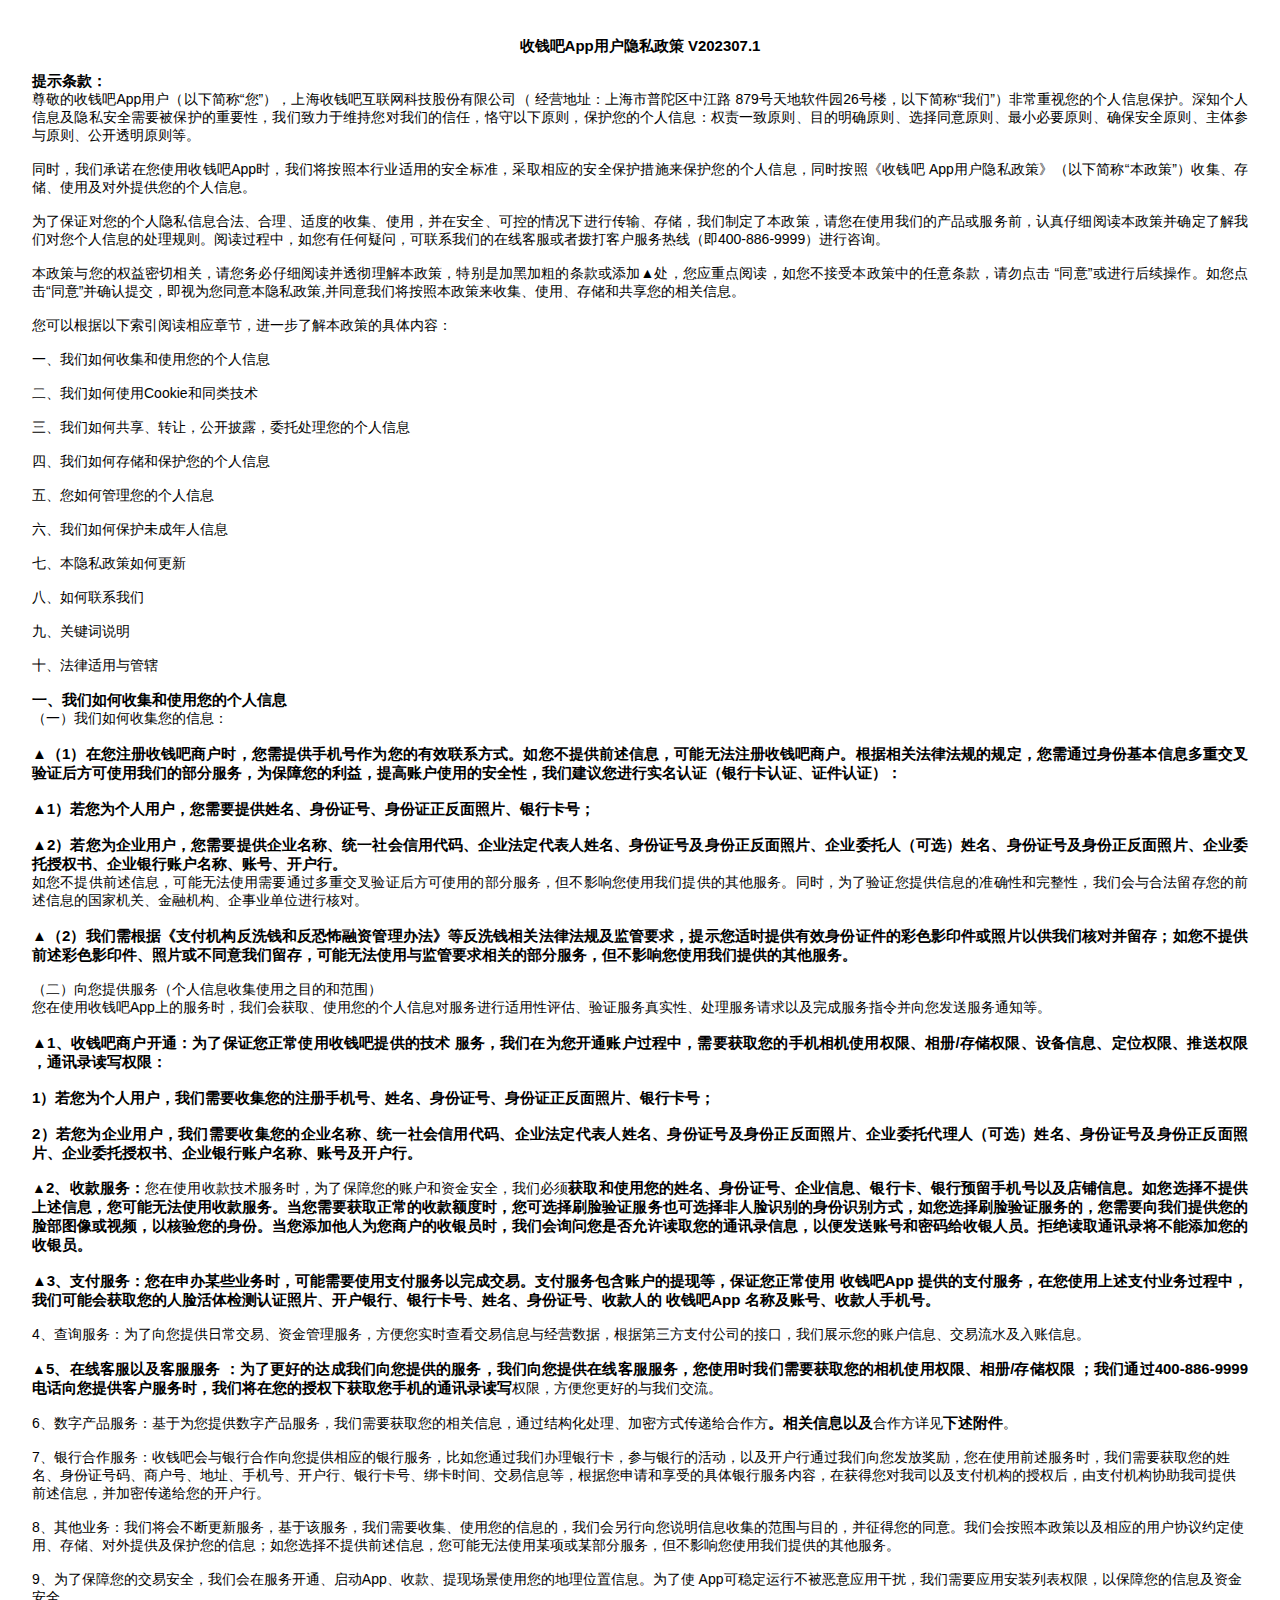
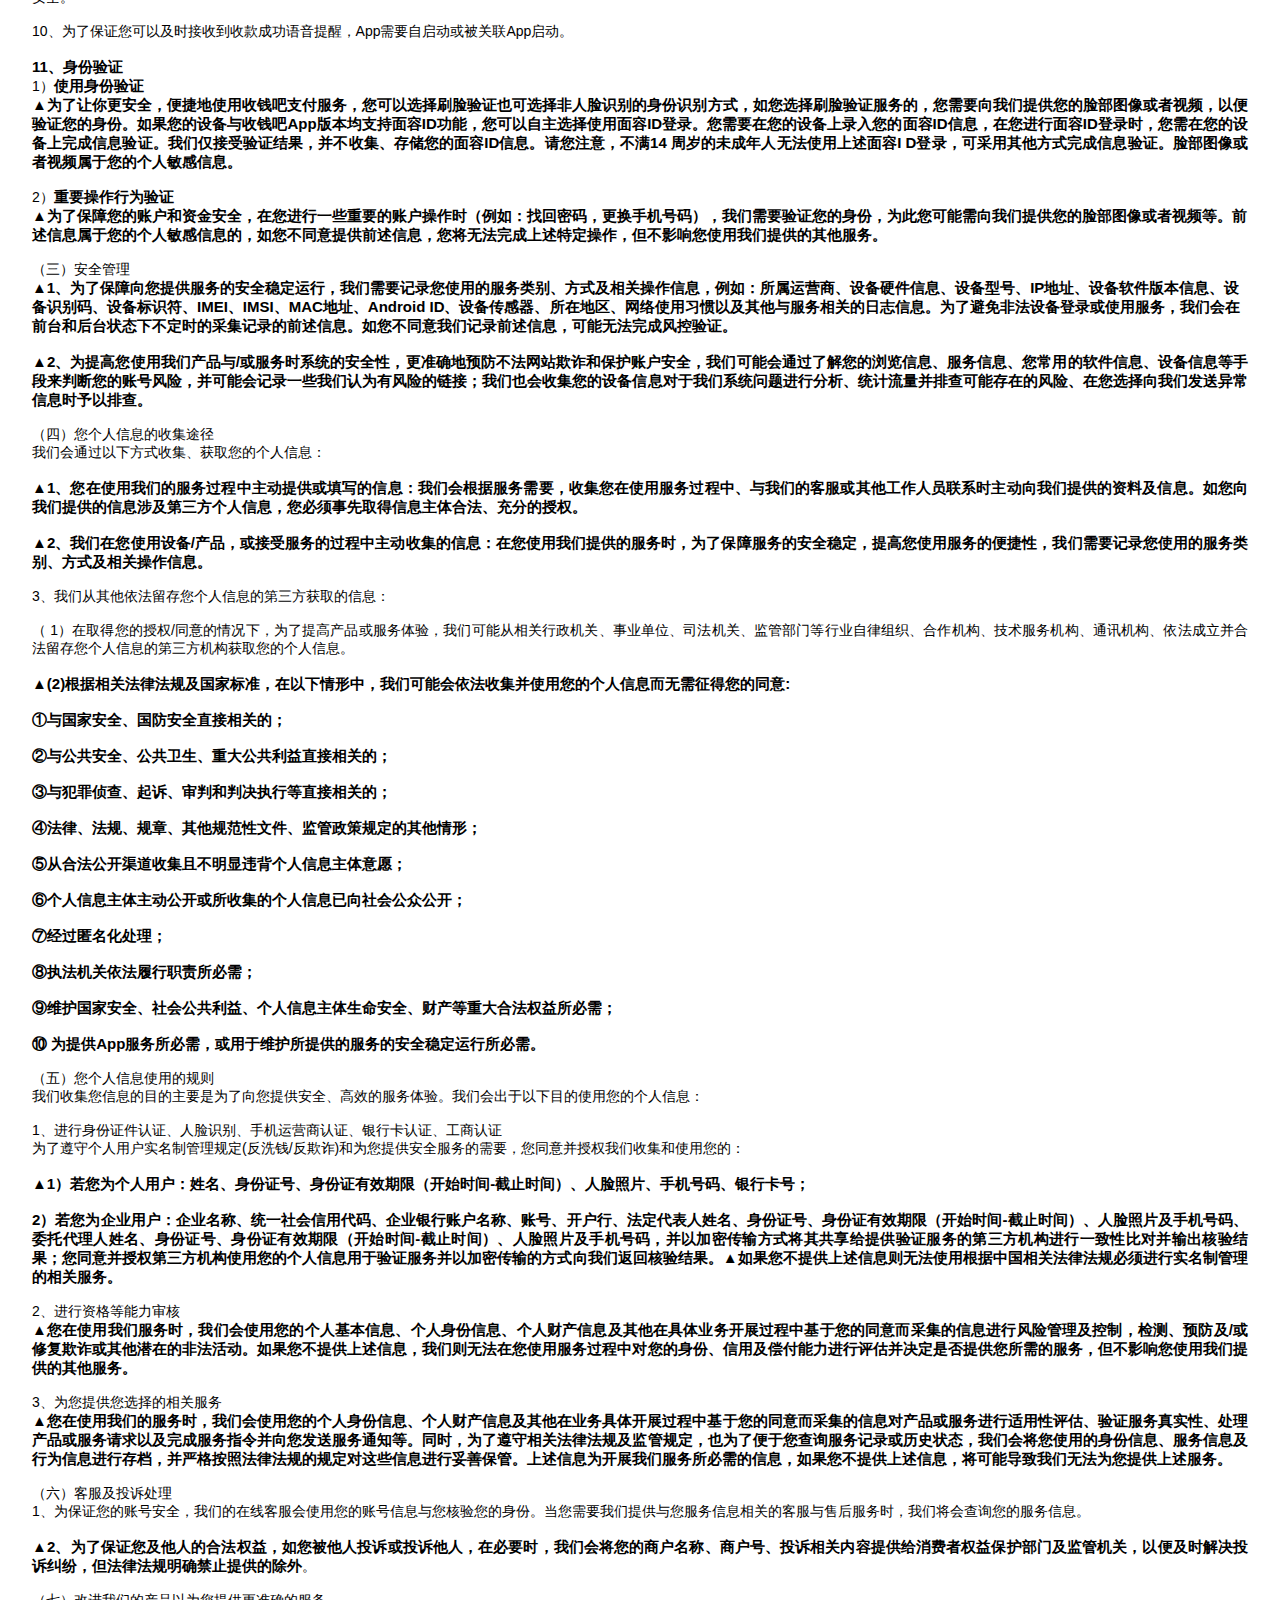
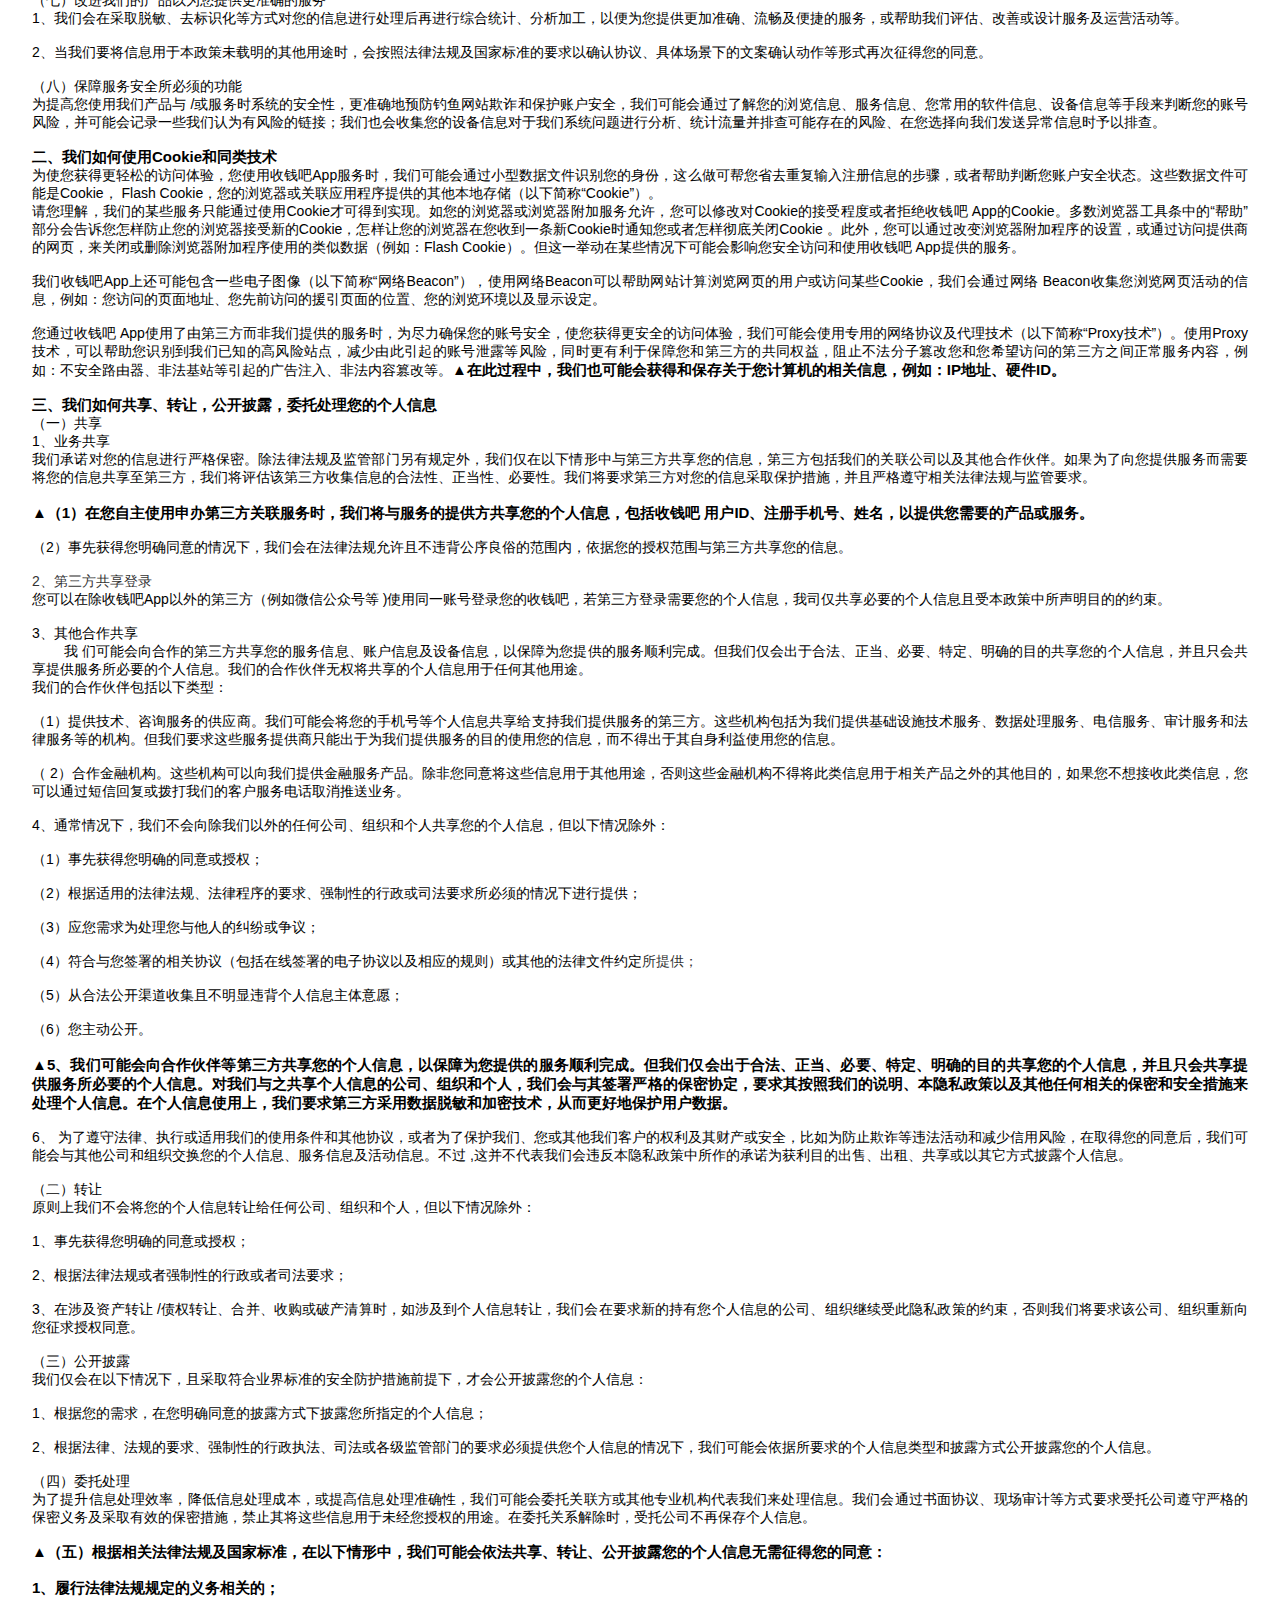
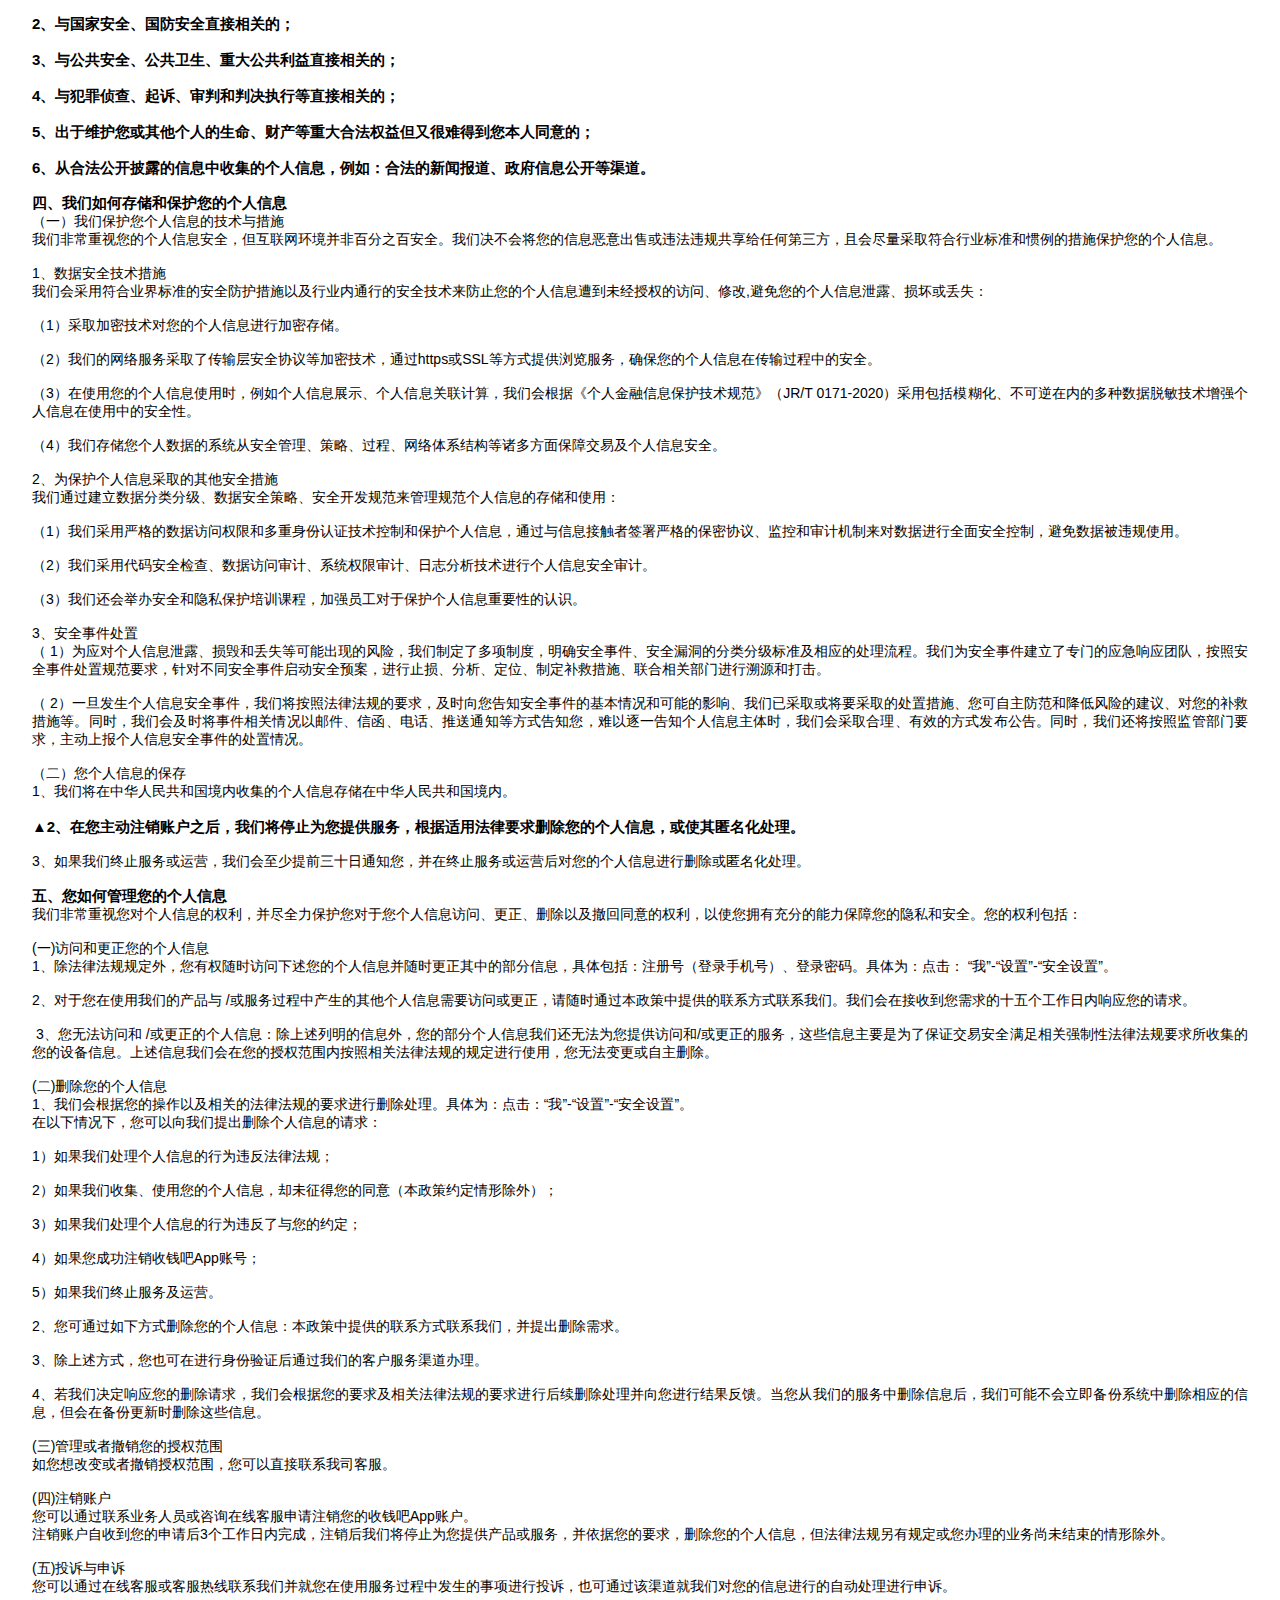
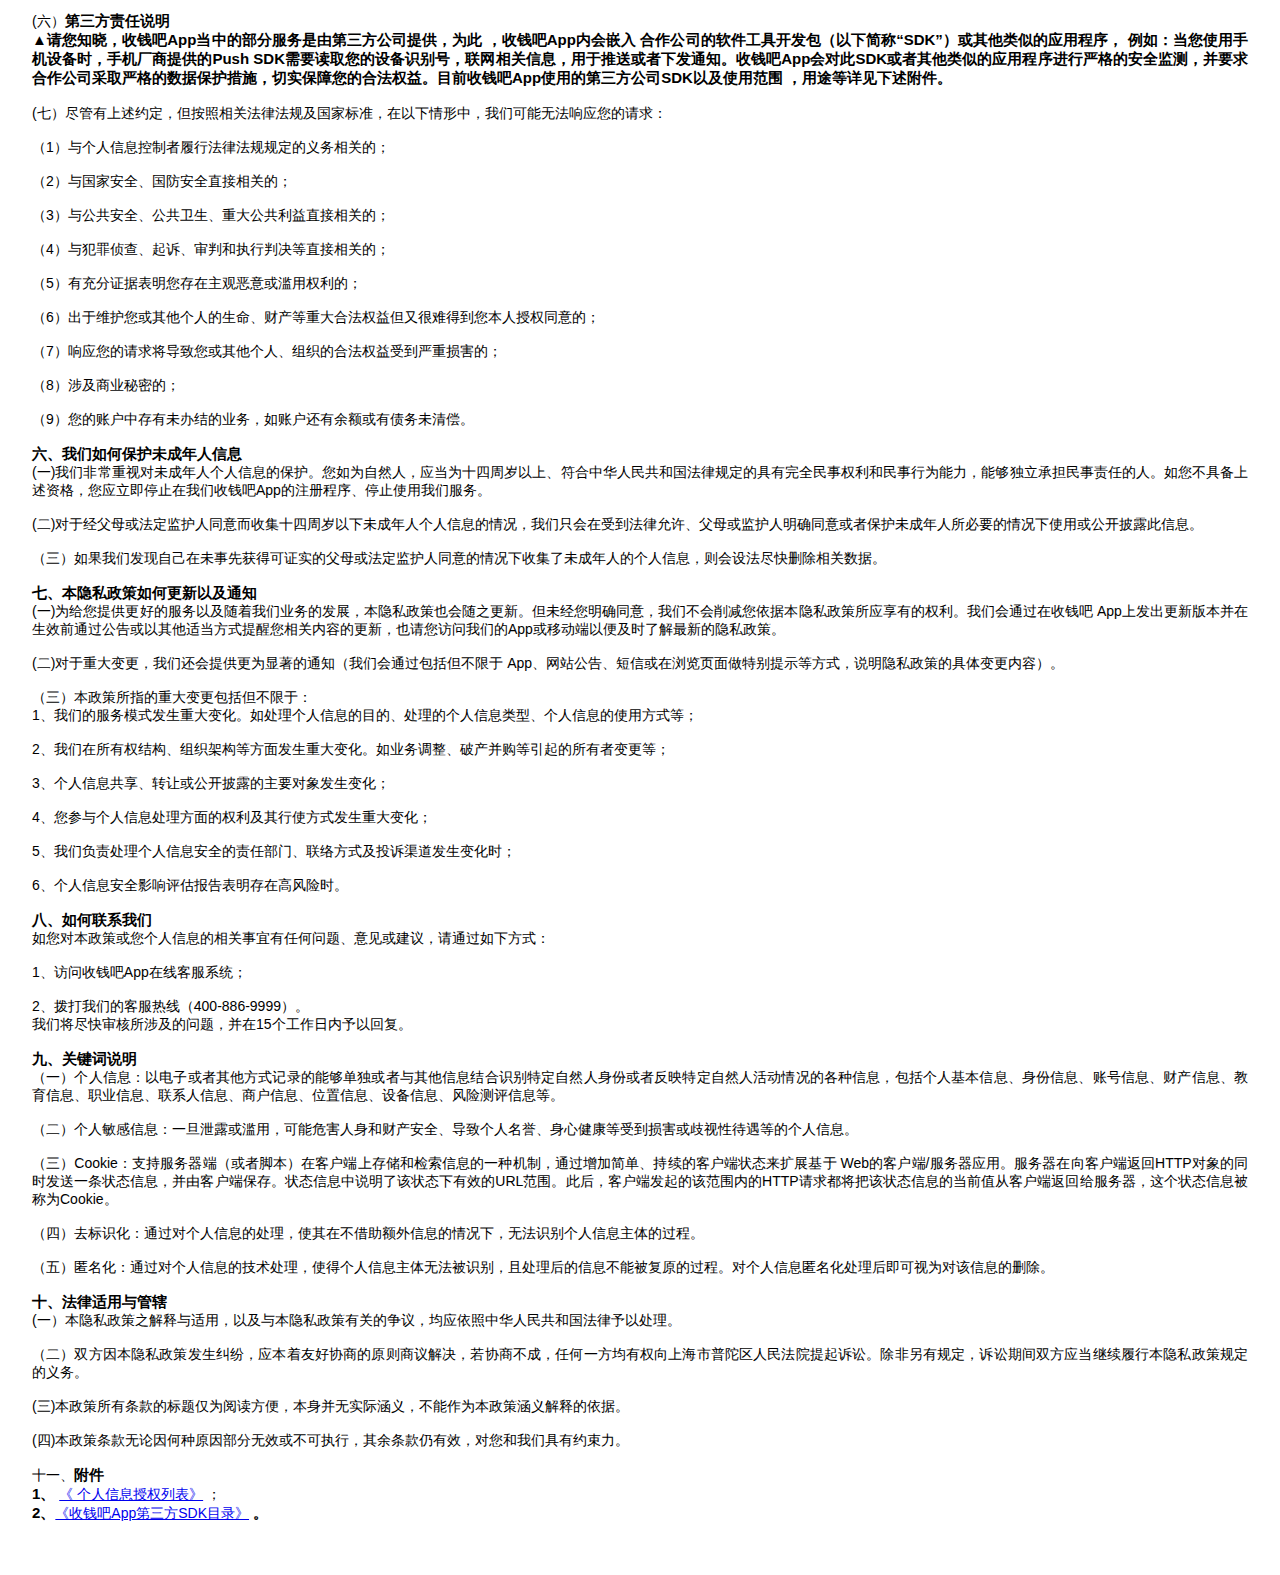
<file: site/index.html>
<!DOCTYPE html>
<html lang="en">

<head>
  <meta charset="UTF-8" />
  <meta name="viewport" content="width=device-width, initial-scale=1.0" />
  <meta http-equiv="X-UA-Compatible" content="ie=edge" />
  <title></title>
  <style>
    * {
      padding: 0;
      margin: 0;
      font-family: PingFangSC-Regular, sans-serif;
    }

    body {
      margin: 20px 32px;
    }

    b {
      color: #000000;
      font-size: 15px;
      font-weight: 700;
    }

    i {
      font-style: normal !important;
      color: #666666;
      font-size: 13px;
      font-weight: normal !important;
    }

    p {
      color: #000000 !important;
      font-size: 14px;
      margin-block-start: 0em !important;
      margin-block-end: 0em !important;
    }

    u {
      text-decoration: none !important;
      font-size: 14px !important;
      font-weight: 700;
    }

    strike {
      text-decoration: none !important;
      color: #d23f31;
      font-size: 14px;
      font-weight: 700;
    }

    a {
      color: #365DB0；
      font-size: 14px;
      text-decoration: underline !important;
    }

    img {
      width: 100%;
    }

    tr {
      display: table-row;
      vertical-align: inherit;
      border-color: inherit;
    }

    th,
    td {
      border: 1px solid #ccc;
      display: table-cell;
      vertical-align: inherit;
      text-align: -internal-center;
      color: #000000 !important;
      font-size: 14px;
      margin-block-start: 0em !important;
      margin-block-end: 0em !important;
    }

    tbody {
      display: table-row-group;
      vertical-align: middle;
      border-color: inherit;
    }

    table {
      width: 100%;
      table-layout: fixed;
      border-collapse: collapse;
      border-spacing: 0;
      margin: 15px 0;
    }

    thead {
      background-color: #f9f9f9;
    }
  </style>
</head>

<body>
  <p><span style="font-size: 13px;">
      <font color="#666666"><b></b></font>
    </span><br></p>
  <p style="text-align: center;"><b>
      <font>收钱吧</font>App用户隐私政策
    </b><b>V20230</b><b>7</b><b>.1</b></p>
  <p style="text-align: justify;">&nbsp;</p>
  <p style="text-align: justify;"><b>提示条款：</b></p>
  <p style="text-align: justify;">
    <font>尊敬的收钱吧</font>App用户（以下简称“您”），上海收钱吧互联网科技股份有限公司<font>（</font>
    <font>经营地址：上海市普陀区中江路</font>
    879号天地软件园26号楼，以下简称“我们”）非常重视您的个人信息保护。深知个人信息及隐私安全需要被保护的重要性，我们致力于维持您对我们的信任，恪守以下原则，保护您的个人信息：权责一致原则、目的明确原则、选择同意原则、最小必要原则、确保安全原则、主体参与原则、公开透明原则等。
  </p>
  <p style="text-align: justify;"><br></p>
  <p style="text-align: justify;">同时，我们承诺在您<font>使用收钱吧</font>App时，我们将按照本行业适用的安全标准，采取相应的安全保护措施来保护您的个人信息，同时<font>按照《收钱吧
    </font>App用户隐私政策》（以下简称“本政策”）收集、存储、使用及对外提供您的个人信息。</p>
  <p style="text-align: justify;"><br></p>
  <p style="text-align: justify;">
    为了保证对您的个人隐私信息合法、合理、适度的收集、使用，并在安全、可控的情况下进行传输、存储，我们制定了本政策，请您在使用我们的产品或服务前，认真仔细阅读本政策并确定了解我们对您个人信息的处理规则。阅读过程中，如您有任何疑问，可联系我们的在线客服或者拨打客户服务热线（即400-886-9999）进行咨询。
  </p>
  <p style="text-align: justify;"><br></p>
  <p style="text-align: justify;">本政策与您的权益密切相关，请您务必仔细阅读并透彻理解本政策，特别是加黑加粗的条款或添加▲处<font>，您应重点阅读，如您不接受本政策中的任意条款，请勿点击</font>
    “同意”或进行后续操作。如您点击“同意”并确认提交，即视为您同意本隐私政策,并同意我们将按照本政策来收集、使用、存储和共享您的相关信息。</p>
  <p style="text-align: justify;">&nbsp;</p>
  <p style="text-align: justify;">您可以根据以下索引阅读相应章节，进一步了解本政策的具体内容：</p>
  <p style="text-align: justify;"><br></p>
  <p style="text-align: justify;">一、我们如何收集和使用您的个人信息</p>
  <p style="text-align: justify;"><br></p>
  <p style="text-align: justify;">二、我们如何使用Cookie和同类技术</p>
  <p style="text-align: justify;"><br></p>
  <p style="text-align: justify;">三、我们如何共享、转让，公开披露，委托处理您的个人信息</p>
  <p style="text-align: justify;"><br></p>
  <p style="text-align: justify;">四、我们如何存储和保护您的个人信息</p>
  <p style="text-align: justify;"><br></p>
  <p style="text-align: justify;">五、您如何管理您的个人信息</p>
  <p style="text-align: justify;"><br></p>
  <p style="text-align: justify;">六、我们如何保护未成年人信息</p>
  <p style="text-align: justify;"><br></p>
  <p style="text-align: justify;">七、本隐私政策如何更新</p>
  <p style="text-align: justify;"><br></p>
  <p style="text-align: justify;">八、如何联系我们</p>
  <p style="text-align: justify;"><br></p>
  <p style="text-align: justify;">九、关键词说明</p>
  <p style="text-align: justify;"><br></p>
  <p style="text-align: justify;">十、法律适用与管辖</p>
  <p style="text-align: justify;">&nbsp;</p>
  <p style="text-align: justify;"><b>一、我们如何收集和使用您的个人信息</b></p>
  <p style="text-align: justify;">（一）我们如何收集您的信息：</p>
  <p style="text-align: justify;"><b><br></b></p>
  <p style="text-align: justify;">
    <b>▲（1）在您注册</b><b>收钱吧</b><b>商户时，您需提供手机号作为您的有效联系方式。如您不提供前述信息，可能无法注册</b><b>收钱吧商户</b><b>。根据相关法律法规的规定，您需通过身份基本信息多重交叉验证后方可使用我们的部分服务，为保障您的利益，提高账户使用的安全性，我们建议您进行实名认证（银行卡认证、证件认证）：</b>
  </p>
  <p style="text-align: justify;"><b><br></b></p>
  <p style="text-align: justify;"><b>▲1）若您为个人用户，您需要提供姓名、身份证号、身份证正反面照片、银行卡号；</b></p>
  <p style="text-align: justify;"><b><br></b></p>
  <p style="text-align: justify;">
    <b>▲2）若您为企业用户，您需要提供企业名称、统一社会信用代码、企业法定代表人姓名、身份证号及身份正反面照片、企业委托人（可选）姓名、身份证号及身份正反面照片、企业委托授权书、企业银行账户名称、账号、开户行。</b></p>
  <p style="text-align: justify;">
    如您不提供前述信息，可能无法使用需要通过多重交叉验证后方可使用的部分服务，但不影响您使用我们提供的其他服务。同时，为了验证您提供信息的准确性和完整性，我们会与合法留存您的前述信息的国家机关、金融机构、企事业单位进行核对。</p>
  <p style="text-align: justify;"><b><br></b></p>
  <p style="text-align: justify;">
    <b>▲（2）我们需根据《支付机构反洗钱和反恐怖融资管理办法》等反洗钱相关法律法规及监管要求，提示您适时提供有效身份证件的彩色影印件或照片以供我们核对并留存；如您不提供前述彩色影印件、照片或不同意我们留存，可能无法使用与监管要求相关的部分服务，但不影响您使用我们提供的其他服务。</b>
  </p>
  <p style="text-align: justify;">&nbsp;</p>
  <p style="text-align: justify;">（二）向您提供服务（个人信息收集使用之目的和范围）</p>
  <p style="text-align: justify;">
    <font>您在使用收钱吧</font>App上的服务时，我们会获取、使用您的个人信息对服务进行适用性评估、验证服务真实性、处理服务请求以及完成服务指令并向您发送服务通知等。
  </p>
  <p style="text-align: justify;"><b><br></b></p>
  <p style="text-align: justify;"><b>▲1</b><b>、收钱吧商户开通：为了</b><b>保证您正常使用</b><b>收钱吧提</b><b>供的</b><b>技术</b><b>
      <font>服务，我们在为您开通账户过程中，需要获取您的手机相机使用权限、相册</font>/存储权限、设备信息、定位权限、推送权限
    </b><b>，通讯录读写权限：</b></p>
  <p style="text-align: justify;"><b><br></b></p>
  <p style="text-align: justify;"><b>1）若您为个人用户，我们需要收集您的注册手机号、姓名、身份证号、身份证正反面照片、银行卡号；</b></p>
  <p style="text-align: justify;"><b><br></b></p>
  <p style="text-align: justify;">
    <b>2）若您为企业用户，我们需要收集您的企业名称、统一社会信用代码、企业法定代表人姓名、身份证号及身份正反面照片、企业委托代理人（可选）姓名、身份证号及身份正反面照片、企业委托授权书、企业银行账户名称、账号及开户行</b><b>。</b>
  </p>
  <p style="text-align: justify;"><br></p>
  <p style="text-align: justify;">
    ▲<b>2</b><b>、</b><b>收款服务：</b>您在使用收款技术服务时，为了保障您的账户和资金安全，我们必须<b>获取和使用您的姓名、身份证号、企业信息、银行卡、银行预留手机号以及店铺信息。如您选择不提供上述信息，您可能无法使用收款服务。当您需要获取正常的收款额度时，您可选择刷脸验证服务也可选择非人脸识别的身份识别方式，如您选择刷脸验证服务的，您需要向我们提供您的脸部图像或视频，以核验您的身份。当您添加他人为您商户的收银员时，我们会询问您是否允许读取您的通讯录信息，以便发送账号和密码给收银人员。拒绝读取通讯录将不能添加您的收银员。</b>&nbsp;
  </p>
  <p style="text-align: justify;"><b><br></b></p>
  <p style="text-align: justify;">
    <b>▲3</b><b>、支付服务：</b><b>您在申办某些业务时，可能需要使用支付服务以完成交易。支付服务包含账户的提现</b><b>等，</b><b>保证您正常使用</b><b>
      <font>收钱吧</font>App
    </b><b>提供的支付服务，在您使用上述支付业务过程中，我们可能会获取您的人脸活体检测认证照片、开户银行、银行卡号、姓名、身份证号、收款人的</b><b>
      <font>收钱吧</font>App
    </b><b>名称及账号、收款人手机号。</b></p>
  <p style="text-align: justify;"><br></p>
  <p style="text-align: justify;">4、查询服务：为了向您提供日常交易、资金管理服务，方便您实时查看交易信息与经营数据，根据第三方支付公司的接口，我们展示您的账户信息、交易流水及入账信息。</p>
  <p style="text-align: justify;"><br></p>
  <p style="text-align: justify;">▲<b>5</b><b>、</b><b>在线客服</b><b>以及客服服务</b><b>
      <font>：为了更好的达成我们向您提供的服务，我们向您提供在线客服服务，您使用时我们需要获取您的相机使用权限、相册</font>/存储权限
    </b><b>；我们通过</b><b>400</b><b>-886-9999</b><b>电话向您提供客户服务时，我们将在您的授权下获取您手机的通讯录读写</b>权限，方便您更好的与我们交流。</p>
  <p><br></p>
  <p>6、数字产品服务：基于为您提供数字产品服务，我们需要获取您的相关信息，通过结构化处理、加密方式传递给合作方<b>。相关信息以及</b>合作方详见<b>下述附件</b>。</p>
  <p><br></p>
  <p>
    7、银行合作服务：收钱吧会与银行合作向您提供相应的银行服务，比如您通过我们办理银行卡，参与银行的活动，以及开户行通过我们向您发放奖励，您在使用前述服务时，我们需要获取您的姓名、身份证号码、商户号、地址、手机号、开户行、银行卡号、绑卡时间、交易信息等，根据您申请和享受的具体银行服务内容，在获得您对我司以及支付机构的授权后，由支付机构协助我司提供前述信息，并加密传递给您的开户行。
  </p>
  <p><br></p>
  <p>
    8、其他业务：我们将会不断更新服务，基于该服务，我们需要收集、使用您的信息的，我们会另行向您说明信息收集的范围与目的，并征得您的同意。我们会按照本政策以及相应的用户协议约定使用、存储、对外提供及保护您的信息；如您选择不提供前述信息，您可能无法使用某项或某部分服务，但不影响您使用我们提供的其他服务。
  </p>
  <p><br></p>
  <p>9、<font>为了保障您的交易安全，我们会在服务开通、启动</font>App、收款、提现<font>场景使用您的地理位置信息。为了使</font>
    App可稳定运行不被恶意应用干扰，我们需要应用安装列表权限，以保障您的信息及资金安全。</p>
  <p><br></p>
  <p>10、<font>为了保证您可以及时接收到收款成功语音提醒，</font>App需要自启动或被关联App启动。</p>
  <p style="text-align: justify;"><b><br></b></p>
  <p style="text-align: justify;"><b>11</b><b>、</b><b>身份验证</b></p>
  <p style="text-align: justify;">1）<b>使用身份验证</b></p>
  <p style="text-align: justify;">
    <b>▲</b><b>为了让你更安全，便捷地使用收钱吧支付服务，您可以选择刷脸验证</b><b>也可选择非人脸识别的身份识别方式，如您选择刷脸验证服务的，您需要</b><b>向我们提供您的脸部图像或者视频，以便验证您的身份。如果您的设备与收钱吧</b><b>A</b><b>pp版本均支持面容</b><b>ID</b><b>功能，您可以自主选择使用面容</b><b>ID</b><b>登录。您需要在您的设备上录入您的面容</b><b>ID</b><b>信息，在您进行面容</b><b>ID</b><b>登录时，您需在您的设备上完成信息验证。我们仅接受验证结果，并不收集、存储您的面容</b><b>ID</b><b>信息。请您注意，不满</b><b>1</b><b>4</b><b>
      <font>周岁的未成年人无法使用上述面容</font>I
    </b><b>D</b><b>登录，可采用其他方式完成信息验证。</b><b>脸部图像或者视频属于您的个人敏感信息。</b></p>
  <p style="text-align: justify;"><br></p>
  <p style="text-align: justify;">2）<b>重要操作行为验证</b></p>
  <p>
    <b>▲</b><b>为了保障您的账户和资金安全，在您进行一些重要的账户操作时（例如：找回密码，更换手机号码），我们需要验证您的身份，为此您可能需向我们提供您的脸部图像或者视频等。前述信息属于您的个人敏感信息的，如您不同意提供前述信息，您将无法完成上述特定操作，但不影响您使用我们提供的其他服务。</b>
  </p>
  <p style="text-align: justify;">&nbsp;</p>
  <p style="text-align: justify;">（三）安全管理</p>
  <p>
    <b>▲1、为了保障向您提供服务的安全稳定运行，我们需要记录您使用的服务类别、方式及相关操作信息，例如：所属运营商、设备硬件信息、设备型号、IP地址、设备软件版本信息、设备识别码</b><b>、</b><b>设备标识符、</b><b>IMEI</b><b>、</b><b>IMSI、MAC地址、</b><b>Android
      ID、设备传感器、</b><b>所在地区、网络使用习惯以及其他与服务相关的日志信息。</b><b>为了避免非法设备登录或使用服务，我们会在前台和后台状态下不定时的采集记录的前述信息。</b><b>如您不同意我们记录前述信息，可能无法完成风控验证。</b>
  </p>
  <p style="text-align: justify;"><b><br></b></p>
  <p style="text-align: justify;">
    <b>▲2、为提高您使用我们产品与/或服务时系统的安全性，更准确地预防不法网站欺诈和保护账户安全，我们可能会通过了解您的浏览信息、服务信息、您常用的软件信息、设备信息等手段来判断您的账号风险，并可能会记录一些我们认为有风险的链接；我们也会收集您的设备信息对于我们系统问题进行分析、统计流量并排查可能存在的风险、在您选择向我们发送异常信息时予以排查。</b>
  </p>
  <p style="text-align: justify;">&nbsp;</p>
  <p style="text-align: justify;">（四）您个人信息的收集途径</p>
  <p style="text-align: justify;">我们会通过以下方式收集、获取您的个人信息：</p>
  <p style="text-align: justify;"><b><br></b></p>
  <p style="text-align: justify;">
    <b>▲1、您在使用我们的服务过程中主动提供或填写的信息：我们会根据服务需要，收集您在使用服务过程中、与我们的客服或其他工作人员联系时主动向我们提供的资料及信息。如您向我们提供的信息涉及第三方个人信息，您必须事先取得信息主体合法、充分的授权。</b>
  </p>
  <p style="text-align: justify;"><b><br></b></p>
  <p style="text-align: justify;">
    <b>▲2、我们在您使用设备/产品，或接受服务的过程中主动收集的信息：在您使用我们提供的服务时，为了保障服务的安全稳定，提高您使用服务的便捷性，我们需要记录您使用的服务类别、方式及相关操作信息。</b></p>
  <p style="text-align: justify;"><br></p>
  <p style="text-align: justify;">3、我们从其他依法留存您个人信息的第三方获取的信息：</p>
  <p style="text-align: justify;">
    <font><br></font>
  </p>
  <p style="text-align: justify;">
    <font>（</font>
    1）在取得您的授权/同意的情况下，为了提高产品或服务体验，我们可能从相关行政机关、事业单位、司法机关、监管部门等行业自律组织、合作机构、技术服务机构、通讯机构、依法成立并合法留存您个人信息的第三方机构获取您的个人信息。
  </p>
  <p style="text-align: justify;"><b><br></b></p>
  <p style="text-align: justify;"><b>▲(2)根据相关法律法规及国家标准，在以下情形中，我们可能会依法收集并使用您的个人信息而无需征得您的同意:</b></p>
  <p style="text-align: justify;"><b><br></b></p>
  <p style="text-align: justify;"><b>①与国家安全、国防安全直接相关的；</b></p>
  <p style="text-align: justify;"><b><br></b></p>
  <p style="text-align: justify;"><b>②与公共安全、公共卫生、重大公共利益直接相关的；</b></p>
  <p style="text-align: justify;"><b><br></b></p>
  <p style="text-align: justify;"><b>③与犯罪侦查、起诉、审判和判决执行等直接相关的；</b></p>
  <p style="text-align: justify;"><b><br></b></p>
  <p style="text-align: justify;"><b>④法律、法规、规章、其他规范性文件、监管政策规定的其他情形；</b></p>
  <p style="text-align: justify;"><b><br></b></p>
  <p style="text-align: justify;"><b>⑤从合法公开渠道收集且不明显违背个人信息主体意愿；</b></p>
  <p style="text-align: justify;"><b><br></b></p>
  <p style="text-align: justify;"><b>⑥个人信息主体主动公开或所收集的个人信息已向社会公众公开；</b></p>
  <p style="text-align: justify;"><b><br></b></p>
  <p style="text-align: justify;"><b>⑦经过匿名化处理；</b></p>
  <p style="text-align: justify;"><b><br></b></p>
  <p style="text-align: justify;"><b>⑧执法机关依法履行职责所必需；</b></p>
  <p style="text-align: justify;"><b><br></b></p>
  <p style="text-align: justify;"><b>⑨维护国家安全、社会公共利益、个人信息主体生命安全、财产等重大合法权益所必需；</b></p>
  <p style="text-align: justify;"><b><br></b></p>
  <p style="text-align: justify;"><b>⑩ 为提供App服务所必需，或用于维护所提供的服务的安全稳定运行所必需。</b></p>
  <p style="text-align: justify;">&nbsp;</p>
  <p style="text-align: justify;">（五）您个人信息使用的规则</p>
  <p style="text-align: justify;">我们收集您信息的目的主要是为了向您提供安全、高效的服务体验。我们会出于以下目的使用您的个人信息：</p>
  <p style="text-align: justify;"><br></p>
  <p style="text-align: justify;">1、进行身份证件认证、人脸识别、手机运营商认证、银行卡认证、工商认证</p>
  <p style="text-align: justify;">
    <font>为了遵守个人用户实名制管理规定</font>(反洗钱/反欺诈)和为您提供安全服务的需要，您同意并授权我们收集和使用您的：
  </p>
  <p style="text-align: justify;"><b><br></b></p>
  <p style="text-align: justify;"><b>▲1）若您为个人用户：姓名、身份证号、身份证有效期限（开始时间-截止时间）、人脸照片、手机号码、银行卡号；</b></p>
  <p style="text-align: justify;"><b><br></b></p>
  <p style="text-align: justify;">
    <b>2）若您为企业用户：企业名称、统一社会信用代码、企业银行账户名称、账号、开户行、法定代表人姓名、身份证号、身份证有效期限（开始时间-截止时间）、人脸照片及手机号码、委托代理人姓名、身份证号、身份证有效期限（开始时间-截止时间）、人脸照片及手机号码，并以加密传输方式将其共享给提供验证服务的第三方机构进行一致性比对并输出核验结果；您同意并授权第三方机构使用您的个人信息用于验证服务并以加密传输的方式向我们返回核验结果。▲如果您不提供上述信息则无法使用根据中国相关法律法规必须进行实名制管理的相关服务。</b>
  </p>
  <p style="text-align: justify;"><br></p>
  <p style="text-align: justify;">2、进行资格等能力审核</p>
  <p style="text-align: justify;">
    <b>▲您在使用我们服务时，我们会使用您的个人基本信息、个人身份信息、个人财产信息及其他在具体业务开展过程中基于您的同意而采集的信息进行风险管理及控制，检测、预防及/或修复欺诈或其他潜在的非法活动。如果您不提供上述信息，我们则无法在您使用服务过程中对您的身份、信用及偿付能力进行评估并决定是否提供您所需的服务，但不影响您使用我们提供的其他服务。</b>
  </p>
  <p style="text-align: justify;"><br></p>
  <p style="text-align: justify;">3、为您提供您选择的相关服务</p>
  <p style="text-align: justify;">
    <b>▲您在使用我们的服务时，我们会使用您的个人身份信息、个人财产信息及其他在业务具体开展过程中基于您的同意而采集的信息对产品或服务进行适用性评估、验证服务真实性、处理产品或服务请求以及完成服务指令并向您发送服务通知等。同时，为了遵守相关法律法规及监管规定，也为了便于您查询服务记录或历史状态，我们会将您使用的身份信息、服务信息及行为信息进行存档，并严格按照法律法规的规定对这些信息进行妥善保管。上述信息为开展我们服务所必需的信息，如果您不提供上述信息，将可能导致我们无法为您提供上述服务。</b>
  </p>
  <p style="text-align: justify;">&nbsp;</p>
  <p style="text-align: justify;">（六）客服及投诉处理</p>
  <p style="text-align: justify;">1、为保证您的账号安全，我们的在线客服会使用您的账号信息与您核验您的身份。当您需要我们提供与您服务信息相关的客服与售后服务时，我们将会查询您的服务信息。</p>
  <p style="text-align: justify;"><b><br></b></p>
  <p style="text-align: justify;">
    <b>▲2</b><b>、</b><b>为了保证您及他人的合法权益，如您被他人投诉或投诉他人，在必要时，我们会将您的商户名称、商户号、投诉相关内容提供给消费者权益保护部门及监管机关，以便及时解决投诉纠纷，但法律法规明确禁止提供的除外</b>。
  </p>
  <p style="text-align: justify;">&nbsp;</p>
  <p style="text-align: justify;">（七）改进我们的产品以为您提供更准确的服务</p>
  <p style="text-align: justify;">1、我们会在采取脱敏、去标识化等方式对您的信息进行处理后再进行综合统计、分析加工，以便为您提供更加准确、流畅及便捷的服务，或帮助我们评估、改善或设计服务及运营活动等。
  </p>
  <p style="text-align: justify;"><br></p>
  <p style="text-align: justify;">2、当我们要将信息用于本政策未载明的其他用途时，会按照法律法规及国家标准的要求以确认协议、具体场景下的文案确认动作等形式再次征得您的同意。</p>
  <p style="text-align: justify;">&nbsp;</p>
  <p style="text-align: justify;">（八）保障服务安全所必须的功能</p>
  <p style="text-align: justify;">
    <font>为提高您使用我们产品与</font>
    /或服务时系统的安全性，更准确地预防钓鱼网站欺诈和保护账户安全，我们可能会通过了解您的浏览信息、服务信息、您常用的软件信息、设备信息等手段来判断您的账号风险，并可能会记录一些我们认为有风险的链接；我们也会收集您的设备信息对于我们系统问题进行分析、统计流量并排查可能存在的风险、在您选择向我们发送异常信息时予以排查。
  </p>
  <p style="text-align: justify;">&nbsp;</p>
  <p style="text-align: justify;"><b>二、我们如何使用</b><b>Cookie</b><b>和同类技术</b></p>
  <p style="text-align: justify;">
    <font>为使您获得更轻松的访问体验，您使用收钱吧</font>App服务时，我们可能会通过小型数据文件识别您的身份，这么做可帮您省去重复输入注册信息的步骤，或者帮助判断您账户安全状态。这些数据文件可能是Cookie<font>，
    </font>Flash Cookie<font>，您的浏览器或关联应用程序提供的其他本地存储（以下简称</font>“Cookie”）。
  </p>
  <p style="text-align: justify;">请您理解，我们的某些服务只能通过使用Cookie才可得到实现。如您的浏览器或浏览器附加服务允许，您可以修改对Cookie<font>的接受程度或者拒绝收钱吧</font>
    App的Cookie<font>。多数浏览器工具条中的</font>“帮助”部分会告诉您怎样防止您的浏览器接受新的Cookie，怎样让您的浏览器在您收到一条新Cookie时通知您或者怎样彻底关闭Cookie<font>
      。此外，您可以通过改变浏览器附加程序的设置，或通过访问提供商的网页，来关闭或删除浏览器附加程序使用的类似数据（例如：</font>Flash Cookie<font>）。但这一举动在某些情况下可能会影响您安全访问和使用收钱吧
    </font>App提供的服务。</p>
  <p style="text-align: justify;"><br></p>
  <p style="text-align: justify;">
    <font>我们收钱吧</font>App上还可能包含一些电子图像（以下简称“网络Beacon”），使用网络Beacon可以帮助网站计算浏览网页的用户或访问某些Cookie<font>，我们会通过网络</font>
    Beacon收集您浏览网页活动的信息，例如：您访问的页面地址、您先前访问的援引页面的位置、您的浏览环境以及显示设定。
  </p>
  <p style="text-align: justify;">
    <font><br></font>
  </p>
  <p style="text-align: justify;">
    <font>您通过收钱吧</font>
    App使用了由第三方而非我们提供的服务时，为尽力确保您的账号安全，使您获得更安全的访问体验，我们可能会使用专用的网络协议及代理技术（以下简称“Proxy技术”）。使用Proxy技术，可以帮助您识别到我们已知的高风险站点，减少由此引起的账号泄露等风险，同时更有利于保障您和第三方的共同权益，阻止不法分子篡改您和您希望访问的第三方之间正常服务内容，例如：不安全路由器、非法基站等引起的广告注入、非法内容篡改等。<b>▲在此过程中，我们也可能会获得和保存关于您计算机的相关信息，例如：IP地址、硬件ID。</b>
  </p>
  <p style="text-align: justify;">&nbsp;</p>
  <p style="text-align: justify;"><b>三、我们如何共享、转让</b><b>，</b><b>公开披露</b><b>，委托处理</b><b>您的个人信息</b></p>
  <p style="text-align: justify;">（一）共享</p>
  <p style="text-align: justify;">1、业务共享</p>
  <p style="text-align: justify;">
    <font>
      我们承诺对您的信息进行严格保密。除法律法规及监管部门另有规定外，我们仅在以下情形中与第三方共享您的信息，第三方包括我们的关联公司以及其他合作伙伴。如果为了向您提供服务而需要将您的信息共享至第三方，我们将评估该第三方收集信息的合法性、正当性、必要性。我们将要求第三方对您的信息采取保护措施，并且严格遵守相关法律法规与监管要求。
    </font>&nbsp;
  </p>
  <p style="text-align: justify;"><b><br></b></p>
  <p style="text-align: justify;"><b>▲（1）在您自主使用申办第三方关联服务时，我们将与服务的提供方共享您的个人信息，包括</b><b>收钱吧</b><b>
      <font>用户</font>ID、注册手机号、姓名，以提供您需要的产品或服务。
    </b></p>
  <p style="text-align: justify;"><br></p>
  <p style="text-align: justify;">（2）事先获得您明确同意的情况下，我们会在法律法规允许且不违背公序良俗的范围内，依据您的授权范围与第三方共享您的信息。</p>
  <p style="text-align: justify;"><span style="color: rgb(51, 51, 51);"><br></span></p>
  <p style="text-align: justify;"><span style="color: rgb(51, 51, 51);">2、第三方共享登录&nbsp;&nbsp;</span></p>
  <p style="text-align: justify;">
    <font>您可以在除收钱吧</font>App以外的第三方（例如微信公众号等 )使用同一账号登录您的收钱吧，若第三方登录需要您的个人信息，我司仅共享必要的个人信息且受本政策中所声明目的的约束。
  </p>
  <p style="text-align: justify;"><br></p>
  <p style="text-align: justify;">3、其他合作共享</p>
  <p style="text-align: justify;">&nbsp;&nbsp;&nbsp;&nbsp;&nbsp;&nbsp;&nbsp;&nbsp;<font>我</font>
    们可能会向合作的第三方共享您的服务信息、账户信息及设备信息，以保障为您提供的服务顺利完成。但我们仅会出于合法、正当、必要、特定、明确的目的共享您的个人信息，并且只会共享提供服务所必要的个人信息。我们的合作伙伴无权将共享的个人信息用于任何其他用途。
  </p>
  <p style="text-align: justify;">我们的合作伙伴包括以下类型：</p>
  <p style="text-align: justify;"><br></p>
  <p style="text-align: justify;">
    （1）提供技术、咨询服务的供应商。我们可能会将您的手机号等个人信息共享给支持我们提供服务的第三方。这些机构包括为我们提供基础设施技术服务、数据处理服务、电信服务、审计服务和法律服务等的机构。但我们要求这些服务提供商只能出于为我们提供服务的目的使用您的信息，而不得出于其自身利益使用您的信息。
  </p>
  <p style="text-align: justify;">
    <font><br></font>
  </p>
  <p style="text-align: justify;">
    <font>（</font>
    2）合作金融机构。这些机构可以向我们提供金融服务产品。除非您同意将这些信息用于其他用途，否则这些金融机构不得将此类信息用于相关产品之外的其他目的，如果您不想接收此类信息，您可以通过短信回复或拨打我们的客户服务电话取消推送业务。
  </p>
  <p style="text-align: justify;"><br></p>
  <p style="text-align: justify;">4、通常情况下，我们不会向除我们以外的任何公司、组织和个人共享您的个人信息，但以下情况除外：</p>
  <p style="text-align: justify;">
    <font><br></font>
  </p>
  <p style="text-align: justify;">
    <font>（</font>1）事先获得您明确的同意或授权；
  </p>
  <p style="text-align: justify;">
    <font><br></font>
  </p>
  <p style="text-align: justify;">
    <font>（</font>2）根据适用的法律法规、法律程序的要求、强制性的行政或司法要求所必须的情况下进行提供；
  </p>
  <p style="text-align: justify;">
    <font><br></font>
  </p>
  <p style="text-align: justify;">
    <font>（</font>3）应您需求为处理您与他人的纠纷或争议；
  </p>
  <p style="text-align: justify;">
    <font><br></font>
  </p>
  <p style="text-align: justify;">
    <font>（</font>4）符合与您签署的相关协议（包括在线签署的电子协议以及相应的规则）或其他的法律文件约定<span style="color: rgb(51, 51, 51);">所提供；</span>
  </p>
  <p style="text-align: justify;">
    <font><br></font>
  </p>
  <p style="text-align: justify;">
    <font>（</font>5）从合法公开渠道收集且不明显违背个人信息主体意愿；
  </p>
  <p style="text-align: justify;">
    <font><br></font>
  </p>
  <p style="text-align: justify;">
    <font>（</font>6）您主动公开。
  </p>
  <p style="text-align: justify;"><b><br></b></p>
  <p style="text-align: justify;">
    <b>▲5、我们可能会向合作伙伴等第三方共享您的个人信息，以保障为您提供的服务顺利完成。但我们仅会出于合法、正当、必要、特定、明确的目的共享您的个人信息，并且只会共享提供服务所必要的个人信息。对我们与之共享个人信息的公司、组织和个人，我们会与其签署严格的保密协定，要求其按照我们的说明、本隐私政策以及其他任何相关的保密和安全措施来处理个人信息。在个人信息使用上，我们要求第三方采用数据脱敏和加密技术，从而更好地保护用户数据。</b>
  </p>
  <p style="text-align: justify;"><br></p>
  <p style="text-align: justify;">6、<font>
      为了遵守法律、执行或适用我们的使用条件和其他协议，或者为了保护我们、您或其他我们客户的权利及其财产或安全，比如为防止欺诈等违法活动和减少信用风险，在取得您的同意后，我们可能会与其他公司和组织交换您的个人信息、服务信息及活动信息。不过
    </font>,这并不代表我们会违反本隐私政策中所作的承诺为获利目的出售、出租、共享或以其它方式披露个人信息。</p>
  <p style="text-align: justify;">&nbsp;</p>
  <p style="text-align: justify;">（二）转让</p>
  <p style="text-align: justify;">原则上我们不会将您的个人信息转让给任何公司、组织和个人，但以下情况除外：</p>
  <p style="text-align: justify;"><br></p>
  <p style="text-align: justify;">1、事先获得您明确的同意或授权；</p>
  <p style="text-align: justify;"><br></p>
  <p style="text-align: justify;">2、根据法律法规或者强制性的行政或者司法要求；</p>
  <p style="text-align: justify;"><br></p>
  <p style="text-align: justify;">3、<font>在涉及资产转让</font>
    /债权转让、合并、收购或破产清算时，如涉及到个人信息转让，我们会在要求新的持有您个人信息的公司、组织继续受此隐私政策的约束，否则我们将要求该公司、组织重新向您征求授权同意。</p>
  <p style="text-align: justify;">&nbsp;</p>
  <p style="text-align: justify;">（三）公开披露</p>
  <p style="text-align: justify;">我们仅会在以下情况下，且采取符合业界标准的安全防护措施前提下，才会公开披露您的个人信息：</p>
  <p style="text-align: justify;"><br></p>
  <p style="text-align: justify;">1、根据您的需求，在您明确同意的披露方式下披露您所指定的个人信息；</p>
  <p style="text-align: justify;"><br></p>
  <p style="text-align: justify;">2、根据法律、法规的要求、强制性的行政执法、司法或各级监管部门的要求必须提供您个人信息的情况下，我们可能会依据所要求的个人信息类型和披露方式公开披露您的个人信息。</p>
  <p style="text-align: justify;">&nbsp;</p>
  <p style="text-align: justify;">（四）委托处理</p>
  <p style="text-align: justify;">
    为了提升信息处理效率，降低信息处理成本，或提高信息处理准确性，我们可能会委托关联方或其他专业机构代表我们来处理信息。我们会通过书面协议、现场审计等方式要求受托公司遵守严格的保密义务及采取有效的保密措施，禁止其将这些信息用于未经您授权的用途。在委托关系解除时，受托公司不再保存个人信息。
  </p>
  <p style="text-align: justify;">&nbsp;</p>
  <p style="text-align: justify;"><b>▲（五）根据相关法律法规及国家标准，在以下情形中，我们可能会依法共享、转让、公开披露您的个人信息无需征得您的同意：</b></p>
  <p style="text-align: justify;"><b><br></b></p>
  <p style="text-align: justify;"><b>1、履行法律法规规定的义务相关的；</b></p>
  <p style="text-align: justify;"><b><br></b></p>
  <p style="text-align: justify;"><b>2、与国家安全、国防安全直接相关的；</b></p>
  <p style="text-align: justify;"><b><br></b></p>
  <p style="text-align: justify;"><b>3、与公共安全、公共卫生、重大公共利益直接相关的；</b></p>
  <p style="text-align: justify;"><b><br></b></p>
  <p style="text-align: justify;"><b>4、与犯罪侦查、起诉、审判和判决执行等直接相关的；</b></p>
  <p style="text-align: justify;"><b><br></b></p>
  <p style="text-align: justify;"><b>5、出于维护您或其他个人的生命、财产等重大合法权益但又很难得到您本人同意的；</b></p>
  <p style="text-align: justify;"><b><br></b></p>
  <p style="text-align: justify;"><b>6、从合法公开披露的信息中收集的个人信息，例如：合法的新闻报道、政府信息公开等渠道。</b></p>
  <p style="text-align: justify;">&nbsp;</p>
  <p style="text-align: justify;"><b>四、我们如何存储和保护您的个人信息</b></p>
  <p style="text-align: justify;">（一）我们保护您个人信息的技术与措施</p>
  <p style="text-align: justify;">我们非常重视您的个人信息安全，但互联网环境并非百分之百安全。我们决不会将您的信息恶意出售或违法违规共享给任何第三方，且会尽量采取符合行业标准和惯例的措施保护您的个人信息。
  </p>
  <p style="text-align: justify;"><br></p>
  <p style="text-align: justify;">1、数据安全技术措施</p>
  <p style="text-align: justify;">
    <font>我们会采用符合业界标准的安全防护措施以及行业内通行的安全技术来防止您的个人信息遭到未经授权的访问、修改</font>,避免您的个人信息泄露、损坏或丢失：
  </p>
  <p style="text-align: justify;">
    <font><br></font>
  </p>
  <p style="text-align: justify;">
    <font>（</font>1）采取加密技术对您的个人信息进行加密存储。
  </p>
  <p style="text-align: justify;">
    <font><br></font>
  </p>
  <p style="text-align: justify;">
    <font>（</font>2）我们的网络服务采取了传输层安全协议等加密技术，通过https或SSL等方式提供浏览服务，确保您的个人信息在传输过程中的安全。
  </p>
  <p style="text-align: justify;">
    <font><br></font>
  </p>
  <p style="text-align: justify;">
    <font>（</font>3）在使用您的个人信息使用时，例如个人信息展示、个人信息关联计算，我们会根据《个人金融信息保护技术规范》（JR/T
    0171-2020）采用包括模糊化、不可逆在内的多种数据脱敏技术增强个人信息在使用中的安全性。
  </p>
  <p style="text-align: justify;">
    <font><br></font>
  </p>
  <p style="text-align: justify;">
    <font>（</font>4）我们存储您个人数据的系统从安全管理、策略、过程、网络体系结构等诸多方面保障交易及个人信息安全。
  </p>
  <p style="text-align: justify;"><br></p>
  <p style="text-align: justify;">2、为保护个人信息采取的其他安全措施</p>
  <p style="text-align: justify;">我们通过建立数据分类分级、数据安全策略、安全开发规范来管理规范个人信息的存储和使用：</p>
  <p style="text-align: justify;">
    <font><br></font>
  </p>
  <p style="text-align: justify;">
    <font>（</font>1）我们采用严格的数据访问权限和多重身份认证技术控制和保护个人信息，通过与信息接触者签署严格的保密协议、监控和审计机制来对数据进行全面安全控制，避免数据被违规使用。
  </p>
  <p style="text-align: justify;">
    <font><br></font>
  </p>
  <p style="text-align: justify;">
    <font>（</font>2）我们采用代码安全检查、数据访问审计、系统权限审计、日志分析技术进行个人信息安全审计。
  </p>
  <p style="text-align: justify;">
    <font><br></font>
  </p>
  <p style="text-align: justify;">
    <font>（</font>3）我们还会举办安全和隐私保护培训课程，加强员工对于保护个人信息重要性的认识。
  </p>
  <p style="text-align: justify;"><br></p>
  <p style="text-align: justify;">3、安全事件处置</p>
  <p style="text-align: justify;">
    <font>（</font>
    1）为应对个人信息泄露、损毁和丢失等可能出现的风险，我们制定了多项制度，明确安全事件、安全漏洞的分类分级标准及相应的处理流程。我们为安全事件建立了专门的应急响应团队，按照安全事件处置规范要求，针对不同安全事件启动安全预案，进行止损、分析、定位、制定补救措施、联合相关部门进行溯源和打击。
  </p>
  <p style="text-align: justify;">
    <font><br></font>
  </p>
  <p style="text-align: justify;">
    <font>（</font>
    2）一旦发生个人信息安全事件，我们将按照法律法规的要求，及时向您告知安全事件的基本情况和可能的影响、我们已采取或将要采取的处置措施、您可自主防范和降低风险的建议、对您的补救措施等。同时，我们会及时将事件相关情况以邮件、信函、电话、推送通知等方式告知您，难以逐一告知个人信息主体时，我们会采取合理、有效的方式发布公告。同时，我们还将按照监管部门要求，主动上报个人信息安全事件的处置情况。
  </p>
  <p style="text-align: justify;">&nbsp;</p>
  <p style="text-align: justify;">（二）您个人信息的保存</p>
  <p style="text-align: justify;">1、我们将在中华人民共和国境内收集的个人信息存储在中华人民共和国境内。</p>
  <p style="text-align: justify;"><b><br></b></p>
  <p style="text-align: justify;"><b>▲2、</b><b>在您主动注销账户之后，我们将停止为您提供服务，根据适用法律要求删除您的个人信息，或使其匿名化处理</b><b>。</b></p>
  <p style="text-align: justify;"><br></p>
  <p style="text-align: justify;">3、如果我们终止服务或运营，我们会至少提前三十日通知您，并在终止服务或运营后对您的个人信息进行删除或匿名化处理。</p>
  <p style="text-align: justify;">&nbsp;</p>
  <p style="text-align: justify;"><b>五、您如何管理您的个人信息</b></p>
  <p style="text-align: justify;">我们非常重视您对个人信息的权利，并尽全力保护您对于您个人信息访问、更正、删除以及撤回同意的权利，以使您拥有充分的能力保障您的隐私和安全。您的权利包括：</p>
  <p style="text-align: justify;"><br></p>
  <p style="text-align: justify;">(一)访问和更正您的个人信息</p>
  <p style="text-align: justify;">1、除法律法规规定外，您有权随时访问下述您的个人信息并随时更正其中的部分信息，具体包括：注册号（登录手机号）、登录密码。<font>具体为：点击：</font>
    “我”-“设置”-“安全设置”。</p>
  <p style="text-align: justify;"><br></p>
  <p style="text-align: justify;">2、<font>对于您在使用我们的产品与</font>
    /或服务过程中产生的其他个人信息需要访问或更正，请随时通过本政策中提供的联系方式联系我们。我们会在接收到您需求的十五个工作日内响应您的请求。</p>
  <p style="text-align: justify;"><br></p>
  <p style="text-align: justify;">&nbsp;3、<font>您无法访问和</font>
    /或更正的个人信息：除上述列明的信息外，您的部分个人信息我们还无法为您提供访问和/或更正的服务，这些信息主要是为了保证交易安全满足相关强制性法律法规要求所收集的您的设备信息。上述信息我们会在您的授权范围内按照相关法律法规的规定进行使用，您无法变更或自主删除。
  </p>
  <p style="text-align: justify;">&nbsp;</p>
  <p style="text-align: justify;">(二)删除您的个人信息</p>
  <p style="text-align: justify;">1、我们会根据您的操作以及相关的法律法规的要求进行删除处理。具体为：点击：“我”-“设置”-“安全设置”。</p>
  <p style="text-align: justify;">在以下情况下，您可以向我们提出删除个人信息的请求：</p>
  <p style="text-align: justify;"><br></p>
  <p style="text-align: justify;">1）如果我们处理个人信息的行为违反法律法规；</p>
  <p style="text-align: justify;"><br></p>
  <p style="text-align: justify;">2）如果我们收集、使用您的个人信息，却未征得您的同意（本政策约定情形除外）；</p>
  <p style="text-align: justify;"><br></p>
  <p style="text-align: justify;">3）如果我们处理个人信息的行为违反了与您的约定；</p>
  <p style="text-align: justify;"><br></p>
  <p style="text-align: justify;">4）<font>如果您成功注销收钱吧</font>App账号；</p>
  <p style="text-align: justify;"><br></p>
  <p style="text-align: justify;">5）如果我们终止服务及运营。</p>
  <p style="text-align: justify;"><br></p>
  <p style="text-align: justify;">2、您可通过如下方式删除您的个人信息：本政策中提供的联系方式联系我们，并提出删除需求。</p>
  <p style="text-align: justify;"><br></p>
  <p style="text-align: justify;">3、除上述方式，您也可在进行身份验证后通过我们的客户服务渠道办理。</p>
  <p style="text-align: justify;"><br></p>
  <p style="text-align: justify;">
    4、若我们决定响应您的删除请求，我们会根据您的要求及相关法律法规的要求进行后续删除处理并向您进行结果反馈。当您从我们的服务中删除信息后，我们可能不会立即备份系统中删除相应的信息，但会在备份更新时删除这些信息。</p>
  <p style="text-align: justify;">&nbsp;</p>
  <p style="text-align: justify;">(三)管理或者撤销您的授权范围</p>
  <p style="text-align: justify;">如您想改变或者撤销授权范围，您可以直接联系我司客服。</p>
  <p style="text-align: justify;">&nbsp;</p>
  <p style="text-align: justify;">(四)注销账户</p>
  <p style="text-align: justify;">您可以通过联系业务人员或咨询在线客服申请<font>注销您的收钱吧</font>App账户。</p>
  <p style="text-align: justify;">注销账户自收到您的申请后3个工作日内完成，注销后我们将停止为您提供产品或服务，并依据您的要求，删除您的个人信息，但法律法规另有规定或您办理的业务尚未结束的情形除外。</p>
  <p style="text-align: justify;">&nbsp;</p>
  <p style="text-align: justify;">(五)投诉与申诉</p>
  <p style="text-align: justify;">您可以通过在线客服或客服热线联系我们并就您在使用服务过程中发生的事项进行投诉，也可通过该渠道就我们对您的信息进行的自动处理进行申诉。</p>
  <p style="text-align: justify;">&nbsp;</p>
  <p style="text-align: justify;">(六）<b>第三方责任说明</b><b><br></b><b>▲请您知晓，收钱吧App当中的部分服务是由第三方公司提供，为此
      ，收钱吧App内会</b><b>嵌入</b><b>
      <font>合作公司的软件工具开发包（以下简称</font>“SDK”）或其他类似的应用程序， 例如：当您使用手机设备时，手机厂商提供的Push
      SDK需要读取您的设备识别号，联网相关信息，用于推送或者下发通知。收钱吧App会对此SDK或者其他类似的应用程序进行严格的安全监测，并要求合作公司采取严格的数据保护措施，切实保障您的合法权益。目前收钱吧App使用的第三方公司SDK以及使用范围
    </b><b>，用途等</b><b>详见下述附件。</b></p>
  <p style="text-align: justify;"><b>&nbsp;</b></p>
  <p style="text-align: justify;">(七）尽管有上述约定，但按照相关法律法规及国家标准，在以下情形中，我们可能无法响应您的请求：</p>
  <p style="text-align: justify;">
    <font><br></font>
  </p>
  <p style="text-align: justify;">
    <font>（</font>1）与个人信息控制者履行法律法规规定的义务相关的；&nbsp;
  </p>
  <p style="text-align: justify;">
    <font><br></font>
  </p>
  <p style="text-align: justify;">
    <font>（</font>2）与国家安全、国防安全直接相关的；
  </p>
  <p style="text-align: justify;">
    <font><br></font>
  </p>
  <p style="text-align: justify;">
    <font>（</font>3）与公共安全、公共卫生、重大公共利益直接相关的；
  </p>
  <p style="text-align: justify;">
    <font><br></font>
  </p>
  <p style="text-align: justify;">
    <font>（</font>4）与犯罪侦查、起诉、审判和执行判决等直接相关的；
  </p>
  <p style="text-align: justify;">
    <font><br></font>
  </p>
  <p style="text-align: justify;">
    <font>（</font>5）有充分证据表明您存在主观恶意或滥用权利的；
  </p>
  <p style="text-align: justify;">
    <font><br></font>
  </p>
  <p style="text-align: justify;">
    <font>（</font>6）出于维护您或其他个人的生命、财产等重大合法权益但又很难得到您本人授权同意的；
  </p>
  <p style="text-align: justify;">
    <font><br></font>
  </p>
  <p style="text-align: justify;">
    <font>（</font>7）响应您的请求将导致您或其他个人、组织的合法权益受到严重损害的；
  </p>
  <p style="text-align: justify;">
    <font><br></font>
  </p>
  <p style="text-align: justify;">
    <font>（</font>8）涉及商业秘密的；
  </p>
  <p style="text-align: justify;">
    <font><br></font>
  </p>
  <p style="text-align: justify;">
    <font>（</font>9）您的账户中存有未办结的业务，如账户还有余额或有债务未清偿。
  </p>
  <p style="text-align: justify;">&nbsp;</p>
  <p style="text-align: justify;"><b>六、我们如何保护未成年人信息</b></p>
  <p style="text-align: justify;">
    (一)我们非常重视对未成年人个人信息的保护。您如为自然人，应当为十四周岁以上、符合中华人民共和国法律规定的具有完全民事权利和民事行为能力，能够独立承担民事责任的人。如您不具备上述资格，您应立即停止在我们收钱吧App的注册程序、停止使用我们服务。
  </p>
  <p style="text-align: justify;">&nbsp;</p>
  <p style="text-align: justify;">(二)对于经父母或法定监护人同意而收集十四周岁以下未成年人个人信息的情况，我们只会在受到法律允许、父母或监护人明确同意或者保护未成年人所必要的情况下使用或公开披露此信息。
  </p>
  <p style="text-align: justify;">&nbsp;</p>
  <p style="text-align: justify;">（三）如果我们发现自己在未事先获得可证实的父母或法定监护人同意的情况下收集了未成年人的个人信息，则会设法尽快删除相关数据。</p>
  <p style="text-align: justify;">&nbsp;</p>
  <p style="text-align: justify;"><b>七、本隐私政策如何更新</b><b>以及通知</b></p>
  <p style="text-align: justify;">(一)为给您提供更好的服务以及随着我们业务的发展，本隐私政策也会随之更新。但未经您明确同意，我们不会削减您依据本隐私政策所应享有的权利。我们会通过在<font>收钱吧
    </font>App上<font>发出更新版本并在生效前通过公告或以其他适当方式提醒您相关内容的更新，也请您访问我们的</font>App或移动端以便及时了解最新的隐私政策。</p>
  <p style="text-align: justify;">&nbsp;</p>
  <p style="text-align: justify;">(二)<font>对于重大变更，我们还会提供更为显著的通知（我们会通过包括但不限于</font>
    App、网站公告、短信或在浏览页面做特别提示等方式，说明隐私政策的具体变更内容）。</p>
  <p style="text-align: justify;">&nbsp;</p>
  <p style="text-align: justify;">（三）本政策所指的重大变更包括但不限于：</p>
  <p style="text-align: justify;">1、我们的服务模式发生重大变化。如处理个人信息的目的、处理的个人信息类型、个人信息的使用方式等；</p>
  <p style="text-align: justify;"><br></p>
  <p style="text-align: justify;">2、我们在所有权结构、组织架构等方面发生重大变化。如业务调整、破产并购等引起的所有者变更等；</p>
  <p style="text-align: justify;"><br></p>
  <p style="text-align: justify;">3、个人信息共享、转让或公开披露的主要对象发生变化；</p>
  <p style="text-align: justify;"><br></p>
  <p style="text-align: justify;">4、您参与个人信息处理方面的权利及其行使方式发生重大变化；</p>
  <p style="text-align: justify;"><br></p>
  <p style="text-align: justify;">5、我们负责处理个人信息安全的责任部门、联络方式及投诉渠道发生变化时；</p>
  <p style="text-align: justify;"><br></p>
  <p style="text-align: justify;">6、个人信息安全影响评估报告表明存在高风险时。</p>
  <p style="text-align: justify;">&nbsp;</p>
  <p style="text-align: justify;"><b>八、如何联系我们</b></p>
  <p style="text-align: justify;">如您对本政策或您个人信息的相关事宜有任何问题、意见或建议，请通过如下方式：</p>
  <p style="text-align: justify;"><br></p>
  <p style="text-align: justify;">1、<font>访问收钱吧</font>App在线客服系统；</p>
  <p style="text-align: justify;"><br></p>
  <p style="text-align: justify;">2、<font>拨打我们的客服热线（</font>400-886-9999）。</p>
  <p style="text-align: justify;">
    <font>我们将尽快审核所涉及的问题，并在</font>15个工作日内予以回复。
  </p>
  <p style="text-align: justify;">&nbsp;</p>
  <p style="text-align: justify;"><b>九、</b><b>关键词说明</b></p>
  <p style="text-align: justify;">
    （一）个人信息：以电子或者其他方式记录的能够单独或者与其他信息结合识别特定自然人身份或者反映特定自然人活动情况的各种信息，包括个人基本信息、身份信息、账号信息、财产信息、教育信息、职业信息、联系人信息、商户信息、位置信息、设备信息、风险测评信息等。
  </p>
  <p style="text-align: justify;">&nbsp;</p>
  <p style="text-align: justify;">（二）个人敏感信息：一旦泄露或滥用，可能危害人身和财产安全、导致个人名誉、身心健康等受到损害或歧视性待遇等的个人信息。</p>
  <p style="text-align: justify;">&nbsp;</p>
  <p style="text-align: justify;">（三）Cookie：<font>支持服务器端（或者脚本）在客户端上存储和检索信息的一种机制，通过增加简单、持续的客户端状态来扩展基于</font>
    Web的客户端/服务器应用。服务器在向客户端返回HTTP对象的同时发送一条状态信息，并由客户端保存。状态信息中说明了该状态下有效的URL范围。此后，客户端发起的该范围内的HTTP请求都将把该状态信息的当前值从客户端返回给服务器，这个状态信息被称为Cookie。
  </p>
  <p style="text-align: justify;">&nbsp;</p>
  <p style="text-align: justify;">（四）去标识化：通过对个人信息的处理，使其在不借助额外信息的情况下，无法识别个人信息主体的过程。</p>
  <p style="text-align: justify;">&nbsp;</p>
  <p style="text-align: justify;">（五）匿名化：通过对个人信息的技术处理，使得个人信息主体无法被识别，且处理后的信息不能被复原的过程。对个人信息匿名化处理后即可视为对该信息的删除。</p>
  <p style="text-align: justify;">&nbsp;</p>
  <p style="text-align: justify;"><b>十、</b><b>法律适用与管辖</b></p>
  <p style="text-align: justify;">(一）本隐私政策之解释与适用，以及与本隐私政策有关的争议，均应依照中华人民共和国法律予以处理。</p>
  <p style="text-align: justify;">&nbsp;</p>
  <p style="text-align: justify;">
    （二）双方因本隐私政策发生纠纷，应本着友好协商的原则商议解决，若协商不成，任何一方均有权向上海市普陀区人民法院提起诉讼。除非另有规定，诉讼期间双方应当继续履行本隐私政策规定的义务。</p>
  <p style="text-align: justify;">&nbsp;</p>
  <p style="text-align: justify;">(三)本政策所有条款的标题仅为阅读方便，本身并无实际涵义，不能作为本政策涵义解释的依据。</p>
  <p style="text-align: justify;"><br>(四)本政策条款无论因何种原因部分无效或不可执行，其余条款仍有效，对您和我们具有约束力。</p>
  <p style="text-align: justify;">&nbsp;</p>
  <p style="text-align: justify;">十一、<b>附件</b></p>
  <p style="text-align: justify;"><b>1</b><b>、</b><u>
      <font></font>
    </u><a
      href="https://wosai-statics.oss-cn-hangzhou.aliyuncs.com/side-page/protocol/%E4%B8%AA%E4%BA%BA%E4%BF%A1%E6%81%AF%E6%8E%88%E6%9D%83%E5%88%97%E8%A1%A8.html"
      target="_blank">《&nbsp;个人信息授权列表》</a><u>
      <font></font>
    </u>；</p>
  <p style="text-align: justify;"><b>2</b><b>、</b><a
      href="https://wosai-statics.oss-cn-hangzhou.aliyuncs.com/side-page/protocol/%E6%94%B6%E9%92%B1%E5%90%A7App%E7%AC%AC%E4%B8%89%E6%96%B9SDK%E7%9B%AE%E5%BD%95.html"
      target="_blank">《收钱吧App第三方SDK目录》</a><b></b><b>&nbsp;</b><b>。</b></p>
  <p style="text-align: justify;">&nbsp;</p>
  <p style="text-align: justify;">&nbsp;</p>
</body>

</html>
</file>
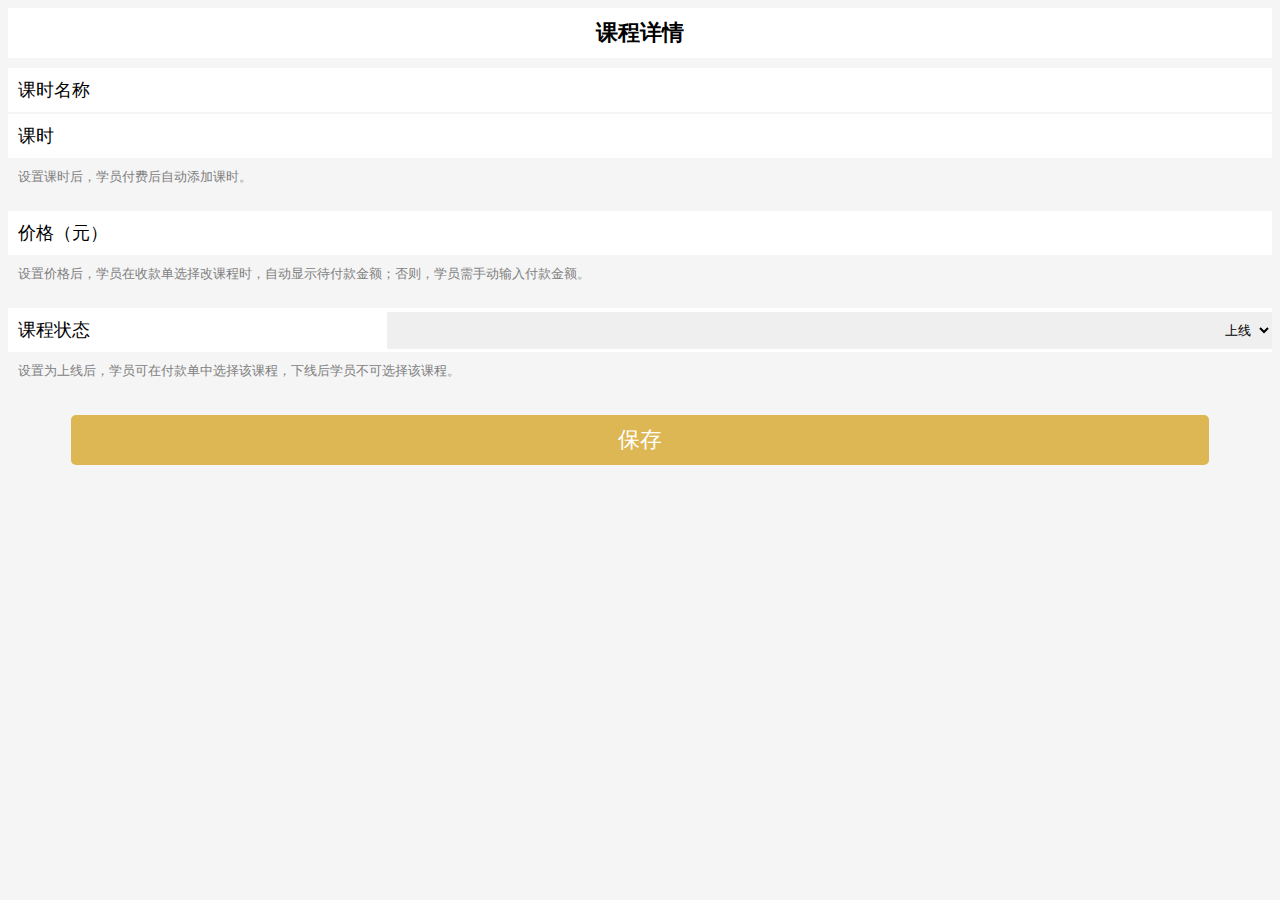
<file: form/form.html>
<!DOCTYPE html>
<html>

<head>
    <meta charset="utf-8">
    <link rel="stylesheet" href="form.css">
    <title>表单</title>
</head>

<body>
    <h1>课程详情</h1>
    <div class="content">
        <form>
            <label>
                <span>课时名称</span>
                <input type="text" id="classname">
            </label>
            <label>
                <span>课时</span>
                <input type="text" id="duration">
            </label>
            <div class="tip">设置课时后，学员付费后自动添加课时。</div>
            <label>
                <span>价格（元）</span>
                <input type="text" id="price">
            </label>
            <div class="tip">设置价格后，学员在收款单选择改课程时，自动显示待付款金额；否则，学员需手动输入付款金额。
            </div>
            <label>
                <span>课程状态</span>
                <select id="state">
                    <option value="上线">上线</option>
                    <option value="下线">下线</option>
                </select>
            </label>
            <div class="tip">设置为上线后，学员可在付款单中选择该课程，下线后学员不可选择该课程。</div>
        </form>
        <button type="button" class="btn" onclick="openPopup()">保存</button>
        <div class="success">
            <h2>提交成功！</h2>
            <button type="button" onclick="closeSuccess()">好的</button>
        </div>
        <div class="fail">
            <h2>提交失败！请完整填写表格内容。</h2>
            <button type="button" onclick="closeFail()">好的</button>
        </div>
    </div>
</body>
<script src="form.js"></script>

</html>
</file>
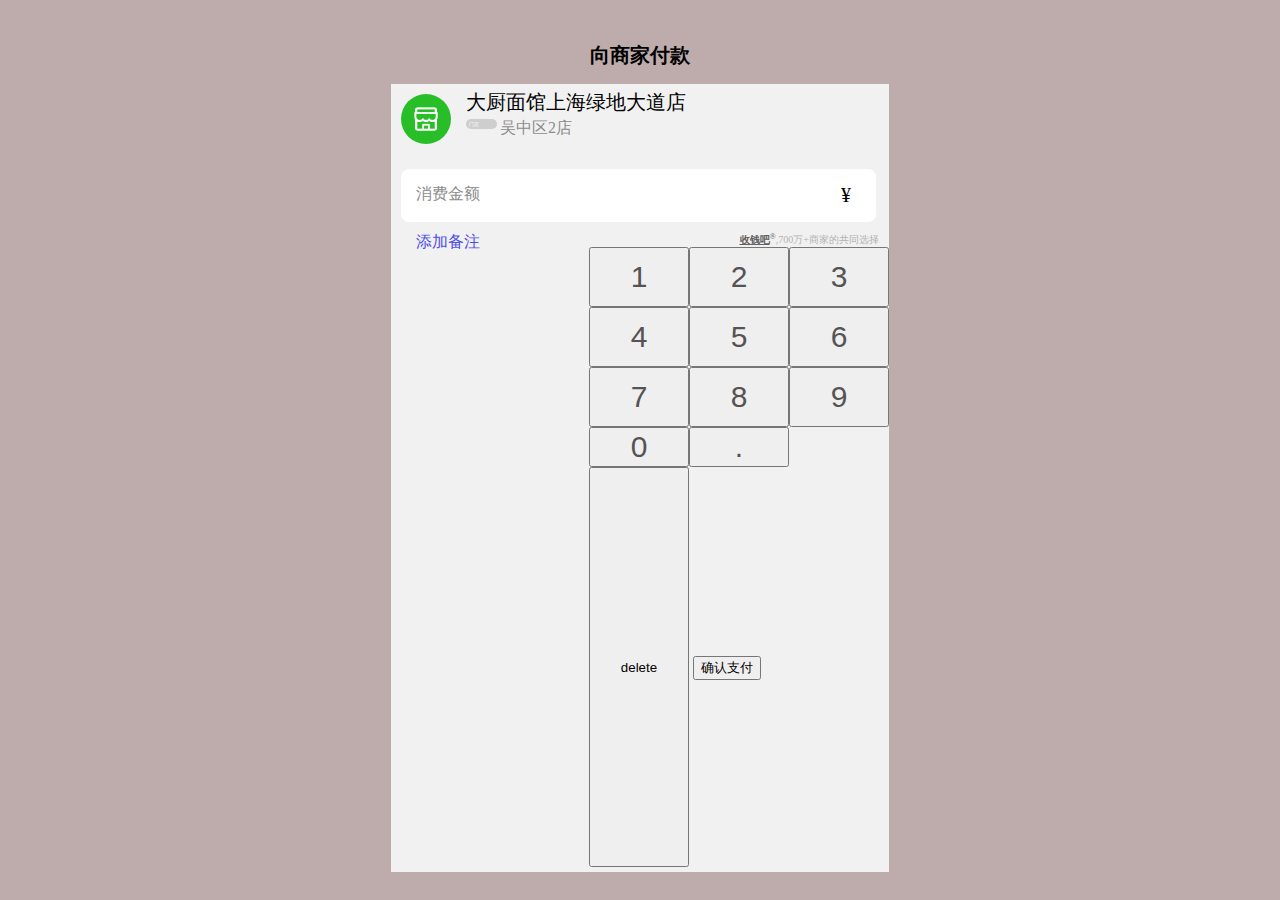
<file: pay/pay.html>
<!DOCTYPE html>
<html>
<meta charset="utf-8">
<link rel="stylesheet" href="pay.css">

<head>

</head>

<body>
    <header>向商家付款</header>
    <div class="container">
        <div class="shop">
            <img src="images/shop.png " alt="shop">
            <div class="box1">
                <div class="name">大厨面馆上海绿地大道店</div>
                <div class="type">门店</div>
                <div class="tip">吴中区2店</div>
            </div>
        </div>
        <div class="cost">
            <div class="money">消费金额</div>
            <div class="icon">¥</div>
            
        </div>
        <div class="remark">添加备注
        </div>
        <footer>
            <div class="shouqianba"><a href="https://www.shouqianba.com/">收钱吧</a><sup>®</sup>,700万+商家的共同选择</div>
        <div class="box2">
            <input type="button" value="1" class="number">
            <input type="button" value="2" class="number">
            <input type="button" value="3" class="number">

            <input type="button" value="4" class="number">
            <input type="button" value="5" class="number">
            <input type="button" value="6" class="number">
            <input type="button" value="7" class="number">
            <input type="button" value="8" class="number">
            <input type="button" value="9" class="number">
            <input type="button" value="0" class="zero">
            <input type="button" value="." class="number">
        </div>
            <div class="box3">
            <input type="button" value="delete" class="delete">
            <input type="button" value="确认支付" class="confirm">
        </div>
    </footer>
    </div>
</body>

</html>
</file>
<file: form/form.css>
body{
    background-color: whitesmoke;
}
h1{
    text-align: center;
    font-size: 22px;
    background-color: white;
    margin: 0;
    padding: 10px;
}
.content{
    height: 100%;
    width: 100%;
}
form{
    padding: 10px 0;
}
label{
    margin-bottom: 2px;
    width: 100%;
    display: flex;
    flex-direction: row;
    justify-content: space-between;
    align-items: center;
    background-color: white;
}
span{
    width: 20%;
    height: 100%;  
    padding: 10px;
    font-size: 18px;
}
input{
    width: 80%;
    border:none;
    padding:10px;
    position: relative;
    float: right;
    text-align: right;
    
}
select{
    width: 70%;
    padding: 10px 5px;
    text-align: right;
    border: none;
    
}


.tip{
    text-align: left;
    padding: 5px 10px 20px;
    margin: 5px 0;
    color: grey;
    font-size: 13px;
}
button{
    display: flex;
    justify-content: center;
    width: 90%;
    border: none;
    border-radius: 5px;
    padding: 10px;
    margin: 0 auto;
    background-color: rgb(222, 183, 85);
    text-align: center;
    font-size: 22px;
    color: white;
    cursor: pointer;
}
.success{
    width: 60%;
    background: white;
    border-radius: 5px;
    position: absolute;
    top: 50%;
    left: 50%;
    transform: translate(-50%,-50%);
    padding: 0 30px 30px;
    text-align: center;
    color: #333;
    visibility: hidden;
}
.success.active{
    visibility: visible;
}
.success h2{
    font-size: 20px;
    margin: 20px 0 40px 20px;
}
.success button{
    width: 100%;
    margin-top: 50px;
    padding: 10px 0;
    background: #6fd549;
    color: #fff;
    border: 0;
    outline: none;
    font-size: 18px;
    border-radius: 4px;
    cursor: pointer;
}
.fail {
    width: 60%;
    background: white;
    border-radius: 5px;
    position: absolute;
    top: 50%;
    left: 50%;
    transform: translate(-50%, -50%);
    padding: 0 30px 30px;
    text-align: center;
    color: #333;
    visibility: hidden;
}

.fail.active {
    visibility: visible;
}

.fail h2 {
    font-size: 20px;
    margin: 20px 0 40px 20px;
}

.fail button {
    width: 100%;
    margin-top: 50px;
    padding: 10px 0;
    background: #6fd549;
    color: #fff;
    border: 0;
    outline: none;
    font-size: 18px;
    border-radius: 4px;
    cursor: pointer;
}
</file>
<file: pay/pay.css>
body {
    height: 788px;
    width: 498px;
    background-color: rgb(190, 172, 172);
    max-width: 900px;
    margin: 2em auto;
}
header{
    text-align: center;
    font-size: 20px;
    font-weight: bold;
    padding:10px;
}
.container{
    height: 788px;
    width: 498px;
    background-color: rgba(247, 247, 247, 0.911);
}
.shop{
    height: 70px;
    width: 498px;
    margin: 5px auto;
}
img{
    float: left;
    width: 6%;
    border-radius: 100%;
    padding:10px;
    margin: 10px;
    background-color: rgb(39, 190, 39);

}
.name{
    color: black;
    font-size: 20px;
}
.type{
    border-radius: 5px;
    padding: 2px 3px 2px;
    margin-top: 3px;
    width:25px;
    font-size: 5px;
    background-color: rgb(206, 206, 206);
    color: white;
    float:left;
}
.tip{
    color: rgb(140, 140, 140);
    float:left;
    padding: 2px 3px 2px;
    width: 100px;
}
.cost{
    float: left;
    width: 445px;
    border-radius: 8px;
    padding: 15px;
    margin: 10px;
    background-color: white;
}
.money{
    color: rgb(140, 140, 140);
    float: left;
    width: 400px;
}
.remark{
    float: left;
    color: rgb(78, 78, 232);
}
.icon{
    color:black;
    font-size: 20px;
    float: right;
    width: 20px;
}
.box1{
    padding: 5px;
    float:left;
    width: 83%;
}
.box2{
    align-content: center;
    font-size: 30px;
    color: rgb(85, 83, 83);
    display: grid;
    grid-template-columns: 100px 100px 100px;
    grid-template-rows:60px 60px 60px;
  }
  
.box > div {
    padding-left: 5px;
    background-color: rgb(255, 255, 255);
    border: 2px solid rgb(221, 235, 240);
}

.number{
    font-size: 30px;
    color: rgb(85, 83, 83);
}
.zero{
    font-size: 30px;
    color: rgb(85, 83, 83);
}
.delete{
    width:100px;
    height:400px;
}
.remark{
    padding-left: 25px;
}
footer{
    float: inline-end;
}
.shouqianba{
    font-size: 10px;
    color: #b2b2b2;
    text-align: right;
    padding-right: 10px;
}
a{
    font-weight: bold;
    color: #616161;
}
sup {
    color: #616161;
}
</file>
